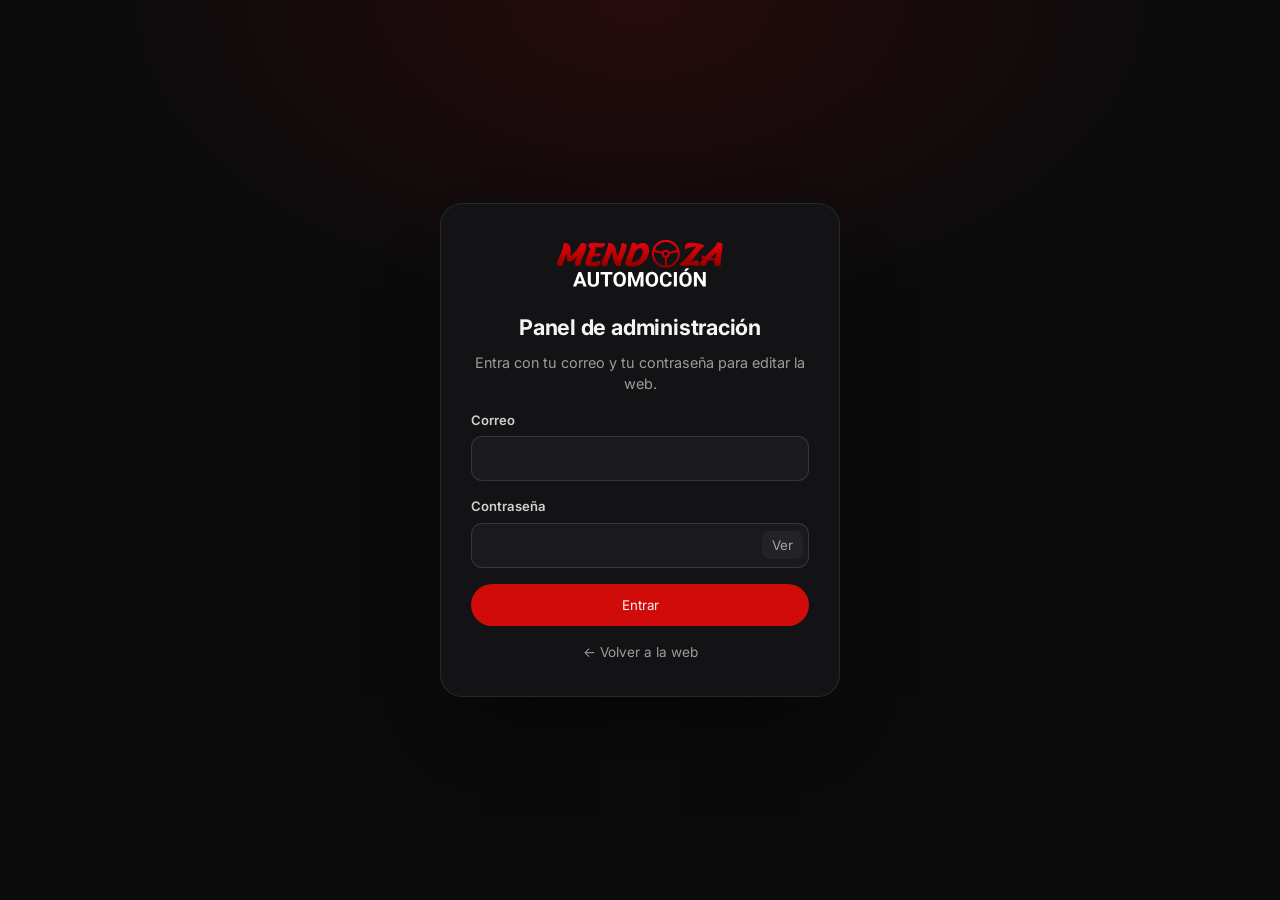
<file: admin.html>
<!DOCTYPE html>
<html lang="es">
<head>
  <meta charset="utf-8">
  <meta name="viewport" content="width=device-width, initial-scale=1">
  <meta name="robots" content="noindex, nofollow">
  <title>Panel de administración · Mendoza Automoción</title>
  <link rel="icon" href="img/favicon.svg" type="image/svg+xml">
  <link rel="preconnect" href="https://fonts.googleapis.com">
  <link rel="preconnect" href="https://fonts.gstatic.com" crossorigin>
  <link href="https://fonts.googleapis.com/css2?family=Inter:wght@400;500;600;700;800&display=swap" rel="stylesheet">
  <link rel="stylesheet" href="css/admin.css">
</head>
<body class="is-admin">

  <!-- ============================ ACCESO ============================ -->
  <main class="login" id="login" hidden>
    <form class="login__card" id="login-form" novalidate>
      <img class="login__logo" src="img/logo-light.svg" alt="Mendoza Automoción" width="200" height="60">
      <h1>Panel de administración</h1>
      <p class="login__sub">Entra con tu correo y tu contraseña para editar la web.</p>
      <label class="field"><span>Correo</span><input id="login-email" type="email" autocomplete="username" required></label>
      <label class="field"><span>Contraseña</span>
        <span class="pass"><input id="login-pass" type="password" autocomplete="current-password" required><button type="button" class="pass__eye" id="login-eye" aria-label="Mostrar contraseña">Ver</button></span>
      </label>
      <p class="form-msg" id="login-msg" role="alert" hidden></p>
      <button class="btn btn--red btn--block" type="submit" id="login-btn">Entrar</button>
      <a class="login__back" href="index.html">← Volver a la web</a>
    </form>
  </main>

  <main class="login" id="setup" hidden>
    <div class="login__card">
      <img class="login__logo" src="img/logo-light.svg" alt="Mendoza Automoción" width="200" height="60">
      <h1>Falta conectar el panel</h1>
      <p class="login__sub">El panel guarda los cambios en Firebase. Pon la <code>apiKey</code> y el <code>projectId</code> de tu proyecto en <code>js/config.js</code> (apartado <code>firebase</code>). Los pasos están en <code>ADMIN-LEEME.md</code>.</p>
      <a class="btn btn--glass btn--block" href="index.html">Volver a la web</a>
    </div>
  </main>

  <!-- ============================ PANEL ============================= -->
  <div class="app" id="app" hidden>
    <header class="top">
      <a class="top__brand" href="index.html" target="_blank" rel="noopener"><img src="img/logo-light.svg" alt="Mendoza Automoción" width="150" height="45"><span>Admin</span></a>
      <nav class="tabs" aria-label="Secciones del panel">
        <button type="button" class="tabs__btn" data-tab="stock" aria-selected="true">Vehículos</button>
        <button type="button" class="tabs__btn" data-tab="vendidos">Vendidos</button>
        <button type="button" class="tabs__btn" data-tab="negocio">Datos y horario</button>
        <button type="button" class="tabs__btn" data-tab="textos">Textos</button>
        <button type="button" class="tabs__btn" data-tab="fotos">Fotos de la web</button>
      </nav>
      <div class="top__actions">
        <a class="btn btn--ghost btn--sm" href="index.html" target="_blank" rel="noopener">Ver web ↗</a>
        <div class="user">
          <button type="button" class="user__btn" id="user-btn" aria-expanded="false"><span class="user__av" id="user-av">A</span><span class="user__mail" id="user-mail"></span></button>
          <div class="user__menu" id="user-menu" hidden>
            <button type="button" id="pass-open">Cambiar contraseña</button>
            <button type="button" id="logout">Cerrar sesión</button>
          </div>
        </div>
      </div>
    </header>

    <!-- Vehículos en stock -->
    <section class="panel" id="tab-stock">
      <div class="panel__head">
        <div><h2>Vehículos en venta</h2><p class="muted" id="stock-sub">Lo que se ve en "Coches disponibles".</p></div>
        <div class="panel__tools">
          <input class="search" id="stock-search" type="search" placeholder="Buscar marca o modelo…" aria-label="Buscar vehículo">
          <button class="btn btn--red" type="button" id="add-vehicle">+ Añadir vehículo</button>
        </div>
      </div>
      <div class="import" id="import-box" hidden>
        <div><strong>La base de datos está vacía.</strong><p class="muted small">Pulsa el botón para copiar el stock, los vendidos y los datos que ya tiene la web. Solo hay que hacerlo una vez.</p></div>
        <button class="btn btn--red" type="button" id="import-btn">Importar datos actuales</button>
      </div>
      <ul class="rows" id="stock-list"></ul>
    </section>

    <!-- Vendidos -->
    <section class="panel" id="tab-vendidos" hidden>
      <div class="panel__head">
        <div><h2>Vendidos</h2><p class="muted">Salen en la cinta de "Más de X vendidos". El más reciente va primero.</p></div>
        <div class="panel__tools">
          <input class="search" id="sold-search" type="search" placeholder="Buscar…" aria-label="Buscar vendido">
          <button class="btn btn--glass" type="button" id="add-sold">+ Añadir vendido</button>
        </div>
      </div>
      <ul class="rows" id="sold-list"></ul>
    </section>

    <!-- Datos del negocio -->
    <section class="panel" id="tab-negocio" hidden>
      <div class="panel__head"><div><h2>Datos del negocio y horario</h2><p class="muted">Se usan en toda la web: botones de WhatsApp, pie de página, ubicación y el "Abierto ahora".</p></div></div>
      <form class="cardbox" id="biz-form" novalidate>
        <div class="grid2">
          <label class="field"><span>Teléfono (y WhatsApp)</span><input name="phoneDisplay" type="tel" placeholder="667 83 02 80" required></label>
          <label class="field"><span>WhatsApp si es otro número <em>(opcional)</em></span><input name="whatsapp" type="tel" placeholder="Vacío = el mismo teléfono"></label>
          <label class="field"><span>Correo de contacto <em>(opcional)</em></span><input name="email" type="email" placeholder="info@…"></label>
          <label class="field"><span>Total de vehículos vendidos</span><input name="soldTotal" type="number" min="0" inputmode="numeric"></label>
          <label class="field field--wide"><span>Dirección completa</span><input name="address" type="text"></label>
          <label class="field field--wide"><span>Dirección corta</span><input name="addressShort" type="text"></label>
          <label class="field"><span>Instagram (enlace)</span><input name="instagram" type="url"></label>
          <label class="field"><span>Facebook (enlace)</span><input name="facebook" type="url"></label>
        </div>
        <h3 class="cardbox__h">Financiación</h3>
        <p class="muted small">Coeficientes de la financiera (fila «Vida Plus»). Cuota al mes = importe × coeficiente. El plazo más largo es el que sale en los anuncios como «Desde X €/mes».</p>
        <div class="fin-grid" id="fin-editor"></div>
        <label class="field" style="max-width:220px;margin-top:12px"><span>T.I.N.</span><input name="tin" type="text" placeholder="10,75 %"></label>

        <h3 class="cardbox__h">Horario</h3>
        <p class="muted small">Marca los días que abrís y pon las horas. La tarde es opcional.</p>
        <div class="hours" id="hours-editor"></div>
        <div class="hours-preview"><span class="muted small">Así se verá en la web:</span><ul id="hours-preview"></ul></div>
        <div class="savebar"><button class="btn btn--red" type="submit">Guardar cambios</button></div>
      </form>
    </section>

    <!-- Textos -->
    <section class="panel" id="tab-textos" hidden>
      <div class="panel__head">
        <div><h2>Textos de la web</h2><p class="muted">Cambia cualquier texto. Truco: <code>*así*</code> sale en rojo, <code>**así**</code> en negrita. <code>{vendidos}</code> pone el número de vendidos.</p></div>
        <div class="panel__tools"><button class="btn btn--red" type="button" id="texts-save">Guardar textos</button></div>
      </div>
      <div id="texts-editor" class="texts"></div>
    </section>

    <!-- Fotos de la web -->
    <section class="panel" id="tab-fotos" hidden>
      <div class="panel__head"><div><h2>Fotos de la web</h2><p class="muted">Las fotos de las secciones. Se cambian al momento al subir una nueva.</p></div></div>
      <ul class="photos-grid" id="site-photos"></ul>
    </section>
  </div>

  <!-- ====================== EDITOR DE VEHÍCULO ====================== -->
  <dialog class="sheet" id="vehicle-editor" aria-labelledby="ve-title">
    <form id="ve-form" novalidate>
      <header class="sheet__head">
        <h2 id="ve-title">Nuevo vehículo</h2>
        <button type="button" class="icon-btn" data-close aria-label="Cerrar">✕</button>
      </header>
      <div class="sheet__body">
        <h3 class="sheet__h">Fotos</h3>
        <p class="muted small">La primera es la principal. Usa las flechas para cambiar el orden. Mejor en horizontal.</p>
        <div class="dropzone" id="ve-drop">
          <input type="file" id="ve-files" accept="image/*" multiple hidden>
          <ul class="thumbs" id="ve-photos"></ul>
          <button type="button" class="dropzone__add" id="ve-add-photos"><strong>+ Añadir fotos</strong><span>o arrástralas aquí</span></button>
        </div>

        <h3 class="sheet__h">Datos</h3>
        <div class="grid2">
          <label class="field"><span>Tipo</span><select name="tipo"><option value="coche">Coche</option><option value="moto">Moto</option></select></label>
          <label class="field"><span>Marca</span><input name="marca" required placeholder="BMW"></label>
          <label class="field field--wide"><span>Modelo y versión</span><input name="modelo" placeholder="320d M Sport"></label>
          <label class="field"><span>Año</span><input name="anio" type="number" inputmode="numeric" min="1950" max="2100"></label>
          <label class="field"><span>Kilómetros</span><input name="km" type="text" inputmode="numeric" placeholder="85.000"></label>
          <label class="field"><span>Potencia (CV)</span><input name="cv" type="number" inputmode="numeric" min="0"></label>
          <label class="field"><span>Combustible</span><select name="combustible"><option>Gasolina</option><option>Diésel</option><option>Híbrido</option><option>Híbrido enchufable</option><option>Eléctrico</option><option>GLP</option></select></label>
          <label class="field"><span>Cambio</span><select name="cambio"><option value="">—</option><option>Manual</option><option>Automático</option></select></label>
          <label class="field"><span>Precio (€)</span><input name="precio" type="text" inputmode="numeric" placeholder="Vacío = Consultar precio"></label>
          <label class="field"><span>Precio en oferta (€) <em>(opcional)</em></span><input name="oferta" type="text" inputmode="numeric" placeholder="Vacío = sin oferta"></label>
          <label class="field"><span>Garantía</span><input name="garantia" placeholder="12 meses"></label>
          <label class="check field--wide"><input name="destacado" type="checkbox"><span>Destacado (sale de los primeros)</span></label>
          <label class="check field--wide"><input name="reservado" type="checkbox"><span>Reservado (sigue en la web con la etiqueta «Reservado»)</span></label>
          <label class="field field--wide"><span>Descripción <em>(opcional)</em></span><textarea name="descripcion" rows="3" placeholder="Único dueño, libro de revisiones, ITV recién pasada…"></textarea></label>
          <label class="field field--wide"><span>Equipamiento <em>(uno por línea, opcional)</em></span><textarea name="equipamiento" rows="4" placeholder="Navegador&#10;Cámara trasera&#10;Asientos calefactables"></textarea></label>
        </div>
      </div>
      <footer class="sheet__foot">
        <p class="form-msg" id="ve-msg" role="alert" hidden></p>
        <button type="button" class="btn btn--ghost" data-close>Cancelar</button>
        <button type="submit" class="btn btn--red" id="ve-save">Guardar</button>
      </footer>
    </form>
  </dialog>

  <!-- Confirmación -->
  <dialog class="confirm" id="confirm">
    <form method="dialog">
      <h2 id="confirm-title">¿Seguro?</h2>
      <p id="confirm-text"></p>
      <div class="confirm__actions">
        <button class="btn btn--ghost" value="no">Cancelar</button>
        <button class="btn btn--red" value="yes" id="confirm-yes">Sí</button>
      </div>
    </form>
  </dialog>

  <!-- Cambiar contraseña -->
  <dialog class="confirm" id="pass-dialog">
    <form id="pass-form" novalidate>
      <h2>Cambiar contraseña</h2>
      <label class="field"><span>Nueva contraseña (mínimo 8)</span><input id="pass-new" type="password" minlength="8" autocomplete="new-password" required></label>
      <p class="form-msg" id="pass-msg" role="alert" hidden></p>
      <div class="confirm__actions">
        <button class="btn btn--ghost" type="button" data-close>Cancelar</button>
        <button class="btn btn--red" type="submit">Guardar</button>
      </div>
    </form>
  </dialog>

  <div class="toast" id="toast" role="status" aria-live="polite" hidden></div>

  <script src="js/config.js"></script>
  <script src="js/vehicles.js"></script>
  <script src="js/data.js"></script>
  <script src="js/admin.js"></script>
</body>
</html>
</file>
<file: css/admin.css>
/* Mendoza Automoción · Panel de administración */
:root {
  --red: #d10a0a; --red-2: #b00808; --bg: #0b0b0c; --s1: #131315; --s2: #1a1a1d; --s3: #232327;
  --line: rgba(255,255,255,.09); --text: #f4f4f5; --muted: rgba(255,255,255,.58);
  --ok: #22c55e; --bad: #ef4444; --r: 14px;
  color-scheme: dark;
}
* { box-sizing: border-box; }
html, body { margin: 0; }
body { background: var(--bg); color: var(--text); font: 15px/1.5 Inter, system-ui, -apple-system, "Segoe UI", sans-serif; -webkit-font-smoothing: antialiased; }
[hidden] { display: none !important; }
h1, h2, h3, p { margin: 0; }
a { color: inherit; }
code { padding: 1px 6px; border-radius: 6px; background: var(--s3); font-size: .85em; }
.muted { color: var(--muted); }
.small { font-size: .82rem; }
img { display: block; max-width: 100%; }

/* Botones */
.btn { display: inline-flex; align-items: center; justify-content: center; gap: 8px; min-height: 42px; padding: 0 18px; border: 1px solid transparent; border-radius: 999px; font: 600 .9rem/1 inherit; font-family: inherit; color: var(--text); text-decoration: none; cursor: pointer; background: none; transition: background .2s, border-color .2s, transform .15s, opacity .2s; white-space: nowrap; }
.btn:active { transform: scale(.97); }
.btn:disabled { opacity: .55; cursor: progress; }
.btn--red { background: var(--red); }
.btn--red:hover { background: var(--red-2); }
.btn--glass { background: rgba(255,255,255,.08); border-color: rgba(255,255,255,.1); }
.btn--glass:hover { background: rgba(255,255,255,.14); }
.btn--ghost { border-color: var(--line); color: rgba(255,255,255,.85); }
.btn--ghost:hover { background: rgba(255,255,255,.06); }
.btn--sm { min-height: 34px; padding: 0 13px; font-size: .82rem; }
.btn--block { width: 100%; }
.icon-btn { display: grid; place-items: center; width: 34px; height: 34px; border: 1px solid var(--line); border-radius: 10px; background: none; color: var(--text); font-size: .95rem; cursor: pointer; transition: background .2s; }
.icon-btn:hover { background: rgba(255,255,255,.07); }
.icon-btn--bad:hover { background: rgba(239,68,68,.15); border-color: rgba(239,68,68,.4); }
.link { padding: 0; border: 0; background: none; color: var(--muted); font: inherit; font-size: .78rem; text-decoration: underline; cursor: pointer; }
.link:hover { color: var(--text); }
:focus-visible { outline: 2px solid #fff; outline-offset: 2px; }

/* Campos */
.field { display: flex; flex-direction: column; gap: 6px; min-width: 0; }
.field > span { display: flex; align-items: center; justify-content: space-between; gap: 8px; font-size: .82rem; font-weight: 600; color: rgba(255,255,255,.8); }
.field em { font-style: normal; font-weight: 400; color: var(--muted); }
input, select, textarea { width: 100%; min-height: 44px; padding: 10px 13px; border: 1px solid rgba(255,255,255,.12); border-radius: 11px; background: var(--s2); color: var(--text); font: inherit; font-size: .95rem; transition: border-color .2s, background .2s; }
textarea { min-height: 0; resize: vertical; line-height: 1.5; }
input:focus, select:focus, textarea:focus { outline: none; border-color: rgba(255,255,255,.4); background: var(--s3); }
input[type=checkbox] { width: 20px; height: 20px; min-height: 0; padding: 0; accent-color: var(--red); }
input[type=time] { width: auto; min-height: 38px; padding: 6px 8px; }
.check { display: flex; align-items: center; gap: 10px; font-weight: 500; cursor: pointer; }
.grid2 { display: grid; grid-template-columns: 1fr 1fr; gap: 14px 16px; }
.field--wide { grid-column: 1 / -1; }
.form-msg { padding: 10px 12px; border-radius: 10px; background: rgba(239,68,68,.12); border: 1px solid rgba(239,68,68,.35); color: #fecaca; font-size: .875rem; }
@media (max-width: 640px) { .grid2 { grid-template-columns: 1fr; } }

/* Acceso */
.login { min-height: 100dvh; display: grid; place-items: center; padding: 24px; background: radial-gradient(60% 50% at 50% 0%, rgba(209,10,10,.14), transparent 70%), var(--bg); }
.login__card { width: 100%; max-width: 400px; display: flex; flex-direction: column; gap: 16px; padding: 34px 30px; border: 1px solid var(--line); border-radius: 22px; background: var(--s1); box-shadow: 0 40px 80px -40px rgba(0,0,0,.9); }
.login__logo { width: 170px; height: auto; margin: 0 auto 6px; }
.login h1 { font-size: 1.35rem; text-align: center; letter-spacing: -.01em; }
.login__sub { margin-top: -8px; text-align: center; color: var(--muted); font-size: .9rem; }
.login__back { text-align: center; font-size: .85rem; color: var(--muted); text-decoration: none; }
.login__back:hover { color: var(--text); }
.pass { position: relative; display: block !important; }
.pass input { padding-right: 76px; }
.pass__eye { position: absolute; right: 6px; top: 50%; transform: translateY(-50%); padding: 6px 10px; border: 0; border-radius: 8px; background: var(--s3); color: var(--muted); font: 600 .75rem inherit; font-family: inherit; cursor: pointer; }

/* Cabecera */
.top { position: sticky; top: 0; z-index: 10; display: flex; align-items: center; gap: 20px; padding: 10px 24px; background: rgba(11,11,12,.88); backdrop-filter: blur(14px); -webkit-backdrop-filter: blur(14px); border-bottom: 1px solid var(--line); }
.top__brand { display: flex; align-items: center; gap: 10px; text-decoration: none; flex: none; }
.top__brand img { width: 120px; height: auto; }
.top__brand span { padding: 3px 8px; border-radius: 6px; background: var(--red); font-size: .7rem; font-weight: 700; letter-spacing: .04em; text-transform: uppercase; }
.tabs { display: flex; gap: 4px; overflow-x: auto; scrollbar-width: none; flex: 1; }
.tabs::-webkit-scrollbar { display: none; }
.tabs__btn { flex: none; padding: 9px 14px; border: 0; border-radius: 999px; background: none; color: var(--muted); font: 600 .875rem inherit; font-family: inherit; cursor: pointer; transition: background .2s, color .2s; }
.tabs__btn:hover { color: var(--text); background: rgba(255,255,255,.05); }
.tabs__btn[aria-selected="true"] { color: var(--text); background: rgba(255,255,255,.1); }
.top__actions { display: flex; align-items: center; gap: 10px; flex: none; }
.user { position: relative; }
.user__btn { display: flex; align-items: center; gap: 8px; padding: 4px; border: 0; border-radius: 999px; background: none; color: var(--text); font: inherit; cursor: pointer; }
.user__av { display: grid; place-items: center; width: 32px; height: 32px; border-radius: 50%; background: var(--s3); font-weight: 700; font-size: .85rem; }
.user__mail { max-width: 180px; overflow: hidden; text-overflow: ellipsis; white-space: nowrap; font-size: .85rem; color: var(--muted); }
.user__menu { position: absolute; right: 0; top: calc(100% + 8px); min-width: 200px; padding: 6px; border: 1px solid var(--line); border-radius: 12px; background: var(--s2); box-shadow: 0 20px 40px -10px rgba(0,0,0,.8); }
.user__menu button { display: block; width: 100%; padding: 10px 12px; border: 0; border-radius: 8px; background: none; color: var(--text); font: inherit; font-size: .9rem; text-align: left; cursor: pointer; }
.user__menu button:hover { background: rgba(255,255,255,.07); }
@media (max-width: 900px) {
  .top { flex-wrap: wrap; gap: 8px 12px; padding: 10px 14px 0; }
  .tabs { order: 3; flex-basis: 100%; padding-bottom: 8px; }
  .top__actions { margin-left: auto; }
  .user__mail { display: none; }
}

/* Paneles */
.panel { max-width: 1180px; margin: 0 auto; padding: 30px 24px 80px; }
.panel__head { display: flex; flex-wrap: wrap; align-items: flex-end; justify-content: space-between; gap: 16px; margin-bottom: 22px; }
.panel__head h2 { font-size: 1.6rem; letter-spacing: -.02em; margin-bottom: 4px; }
.panel__head p { max-width: 640px; }
.panel__tools { display: flex; gap: 10px; flex-wrap: wrap; }
.search { width: 260px; min-height: 42px; border-radius: 999px; padding-left: 16px; }
@media (max-width: 640px) {
  .panel { padding: 22px 14px 70px; }
  .panel__head h2 { font-size: 1.35rem; }
  .panel__tools, .search { width: 100%; }
  .panel__tools .btn { flex: 1; }
}

/* Lista de vehículos */
.rows { list-style: none; margin: 0; padding: 0; display: flex; flex-direction: column; gap: 8px; }
.row { display: grid; grid-template-columns: 96px 1fr auto auto; align-items: center; gap: 16px; padding: 10px 14px 10px 10px; border: 1px solid var(--line); border-radius: var(--r); background: var(--s1); transition: border-color .2s; }
.row:hover { border-color: rgba(255,255,255,.16); }
.row__img { width: 96px; height: 72px; object-fit: cover; border-radius: 10px; background: var(--s3); }
.row__title { display: flex; flex-wrap: wrap; align-items: center; gap: 6px 8px; font-weight: 600; }
.row__meta { color: var(--muted); font-size: .85rem; }
.row__price { font-weight: 700; font-variant-numeric: tabular-nums; white-space: nowrap; }
.row__actions { display: flex; align-items: center; gap: 6px; }
.tag { padding: 2px 8px; border-radius: 999px; background: var(--s3); font-size: .7rem; font-weight: 600; color: rgba(255,255,255,.75); }
.tag--red { background: rgba(209,10,10,.18); color: #fca5a5; }
.empty { padding: 40px 20px; border: 1px dashed var(--line); border-radius: var(--r); text-align: center; color: var(--muted); list-style: none; }
@media (max-width: 760px) {
  .row { grid-template-columns: 80px 1fr; gap: 10px 12px; }
  .row__img { width: 80px; height: 60px; }
  .row__price { grid-column: 2; grid-row: 2; }
  .row__actions { grid-column: 1 / -1; flex-wrap: wrap; }
  .row__actions .btn { flex: 1; }
}

/* Tarjetas de formulario */
.cardbox { padding: 26px; border: 1px solid var(--line); border-radius: 18px; background: var(--s1); }
.cardbox__h { margin: 28px 0 4px; font-size: 1.05rem; }
.savebar { position: sticky; bottom: 0; display: flex; justify-content: flex-end; margin: 24px -26px -26px; padding: 14px 26px; border-top: 1px solid var(--line); background: rgba(19,19,21,.95); border-radius: 0 0 18px 18px; }
@media (max-width: 640px) { .cardbox { padding: 18px; } .savebar { margin: 20px -18px -18px; padding: 12px 18px; } .savebar .btn { width: 100%; } }

/* Horario */
.hours { display: flex; flex-direction: column; gap: 6px; margin-top: 14px; }
.day { display: grid; grid-template-columns: 150px 1fr; align-items: center; gap: 12px; padding: 8px 12px; border-radius: 12px; background: var(--s2); }
.day__name { display: flex; align-items: center; gap: 10px; font-weight: 600; cursor: pointer; }
.day__slots { display: flex; flex-wrap: wrap; gap: 8px 18px; }
.slot { display: inline-flex; align-items: center; gap: 6px; color: var(--muted); }
.day__closed { display: none; color: var(--muted); font-size: .875rem; }
.day.is-closed .day__slots { display: none; }
.day.is-closed .day__closed { display: block; }
.hours-preview { margin-top: 16px; padding: 14px 16px; border: 1px dashed var(--line); border-radius: 12px; }
.hours-preview ul { margin: 6px 0 0; padding: 0; list-style: none; display: flex; flex-direction: column; gap: 2px; }
.hours-preview strong { font-weight: 600; margin-right: 6px; }
@media (max-width: 640px) { .day { grid-template-columns: 1fr; gap: 6px; } }

/* Textos */
.texts { display: flex; flex-direction: column; gap: 10px; }
.tgroup { border: 1px solid var(--line); border-radius: var(--r); background: var(--s1); }
.tgroup summary { display: flex; align-items: center; justify-content: space-between; gap: 12px; padding: 16px 18px; font-weight: 700; cursor: pointer; list-style: none; }
.tgroup summary::-webkit-details-marker { display: none; }
.tgroup summary::after { content: "+"; margin-left: 10px; color: var(--muted); font-size: 1.2rem; font-weight: 400; }
.tgroup[open] summary::after { content: "–"; }
.tgroup summary > .small { margin-left: auto; font-weight: 400; }
.tgroup__body { display: flex; flex-direction: column; gap: 14px; padding: 4px 18px 20px; }
.tfield.is-changed input, .tfield.is-changed textarea { border-color: rgba(209,10,10,.6); }
.tfield [data-reset] { visibility: hidden; }
.tfield.is-changed [data-reset] { visibility: visible; }

/* Fotos de la web */
.photos-grid { list-style: none; margin: 0; padding: 0; display: grid; grid-template-columns: repeat(auto-fill, minmax(300px, 1fr)); gap: 16px; }
.pcard { position: relative; overflow: hidden; border: 1px solid var(--line); border-radius: 18px; background: var(--s1); }
.pcard__img { position: relative; aspect-ratio: 16 / 10; background: var(--s3); }
.pcard__img img { width: 100%; height: 100%; object-fit: cover; }
.pcard__empty { display: none; position: absolute; inset: 0; place-items: center; color: var(--muted); }
.pcard__img.is-empty img { display: none; }
.pcard__img.is-empty .pcard__empty { display: grid; }
.pcard__body { display: flex; flex-direction: column; gap: 4px; padding: 16px 18px 18px; }
.pcard__body h3 { font-size: 1rem; }
.pcard__actions { display: flex; flex-wrap: wrap; gap: 8px; margin-top: 10px; }
.pcard.is-busy::after { content: "Subiendo…"; position: absolute; inset: 0; display: grid; place-items: center; background: rgba(11,11,12,.75); font-weight: 600; }

/* Editor (hoja lateral) */
.sheet { width: min(720px, 100vw); max-width: none; height: 100dvh; max-height: none; margin: 0 0 0 auto; padding: 0; border: 0; border-left: 1px solid var(--line); background: var(--s1); color: var(--text); }
.sheet[open] { animation: sheet-in .3s cubic-bezier(.2,.8,.2,1); }
@keyframes sheet-in { from { transform: translateX(40px); opacity: 0; } to { transform: none; opacity: 1; } }
.sheet::backdrop { background: rgba(0,0,0,.6); backdrop-filter: blur(2px); }
.sheet form { display: flex; flex-direction: column; height: 100%; }
.sheet__head { display: flex; align-items: center; justify-content: space-between; gap: 12px; padding: 18px 24px; border-bottom: 1px solid var(--line); }
.sheet__head h2 { font-size: 1.2rem; overflow: hidden; text-overflow: ellipsis; white-space: nowrap; }
.sheet__body { flex: 1; overflow-y: auto; padding: 8px 24px 30px; }
.sheet__h { margin: 22px 0 6px; font-size: .95rem; }
.sheet__foot { display: flex; align-items: center; justify-content: flex-end; flex-wrap: wrap; gap: 10px; padding: 14px 24px; border-top: 1px solid var(--line); background: var(--s1); }
.sheet__foot .form-msg { flex-basis: 100%; }
@media (max-width: 640px) { .sheet__head, .sheet__foot { padding-inline: 16px; } .sheet__body { padding-inline: 16px; } .sheet__foot .btn { flex: 1; } }

/* Fotos del vehículo */
.dropzone { margin-top: 10px; padding: 12px; border: 1.5px dashed rgba(255,255,255,.18); border-radius: 16px; transition: border-color .2s, background .2s; }
.dropzone.is-over { border-color: var(--red); background: rgba(209,10,10,.06); }
.thumbs { list-style: none; margin: 0; padding: 0; display: grid; grid-template-columns: repeat(auto-fill, minmax(140px, 1fr)); gap: 10px; }
.thumbs:empty { display: none; }
.thumb { position: relative; aspect-ratio: 4 / 3; overflow: hidden; border-radius: 12px; background: var(--s3); }
.thumb img { width: 100%; height: 100%; object-fit: cover; }
.thumb__main { position: absolute; left: 8px; top: 8px; padding: 3px 8px; border-radius: 999px; background: var(--red); font-size: .68rem; font-weight: 700; }
.thumb__bar { position: absolute; left: 0; right: 0; bottom: 0; display: flex; justify-content: space-between; padding: 6px; background: linear-gradient(0deg, rgba(0,0,0,.7), transparent); }
.thumb__bar button { display: grid; place-items: center; width: 30px; height: 30px; border: 0; border-radius: 8px; background: rgba(0,0,0,.55); color: #fff; font-size: .85rem; cursor: pointer; }
.thumb__bar button:hover:not(:disabled) { background: rgba(0,0,0,.85); }
.thumb__bar button:disabled { opacity: .3; cursor: default; }
.thumb__bar [data-ph="del"]:hover { background: var(--bad) !important; }
.thumb--loading { display: grid; place-items: center; }
.spinner { width: 26px; height: 26px; border: 3px solid rgba(255,255,255,.15); border-top-color: #fff; border-radius: 50%; animation: spin .8s linear infinite; }
@keyframes spin { to { transform: rotate(360deg); } }
.dropzone__add { display: flex; flex-direction: column; align-items: center; gap: 2px; width: 100%; margin-top: 10px; padding: 18px; border: 0; border-radius: 12px; background: rgba(255,255,255,.04); color: var(--text); font: inherit; cursor: pointer; transition: background .2s; }
.thumbs:empty + .dropzone__add { margin-top: 0; padding: 34px 18px; }
.dropzone__add:hover { background: rgba(255,255,255,.08); }
.dropzone__add span { color: var(--muted); font-size: .85rem; }

/* Confirmar */
.confirm { width: min(420px, calc(100vw - 32px)); padding: 0; border: 1px solid var(--line); border-radius: 18px; background: var(--s1); color: var(--text); }
.confirm::backdrop { background: rgba(0,0,0,.6); }
.confirm form { display: flex; flex-direction: column; gap: 12px; padding: 24px; }
.confirm h2 { font-size: 1.15rem; }
.confirm p { color: var(--muted); }
.confirm__actions { display: flex; justify-content: flex-end; gap: 10px; margin-top: 8px; }

/* Aviso */
.toast { position: fixed; left: 50%; bottom: 24px; z-index: 100; max-width: calc(100vw - 32px); padding: 13px 20px; border-radius: 12px; background: #16a34a; color: #fff; font-weight: 600; font-size: .9rem; box-shadow: 0 20px 40px -12px rgba(0,0,0,.7); transform: translate(-50%, 20px); opacity: 0; transition: transform .3s cubic-bezier(.2,.8,.2,1), opacity .3s; }
.toast.is-on { transform: translate(-50%, 0); opacity: 1; }
.toast.is-bad { background: #b91c1c; }
#tab-textos .panel__head { position: sticky; top: 61px; z-index: 5; margin-inline: -24px; padding: 14px 24px; background: rgba(11,11,12,.92); backdrop-filter: blur(10px); }
@media (max-width: 900px) { #tab-textos .panel__head { top: 96px; margin-inline: -14px; padding-inline: 14px; } }
.import { display: flex; flex-wrap: wrap; align-items: center; justify-content: space-between; gap: 14px; margin-bottom: 16px; padding: 18px 20px; border: 1px solid rgba(209,10,10,.4); border-radius: var(--r); background: rgba(209,10,10,.08); }
.row__price s { color: var(--muted); font-weight: 500; font-size: .85em; }
.row__price .sale { color: #ff5a5a; }
.tag--res { background: rgba(245,179,1,.18); color: #fcd34d; }
.fin-grid { display: grid; grid-template-columns: repeat(7, 1fr); gap: 10px; margin-top: 12px; }
@media (max-width: 760px) { .fin-grid { grid-template-columns: repeat(4, 1fr); } }
</file>
